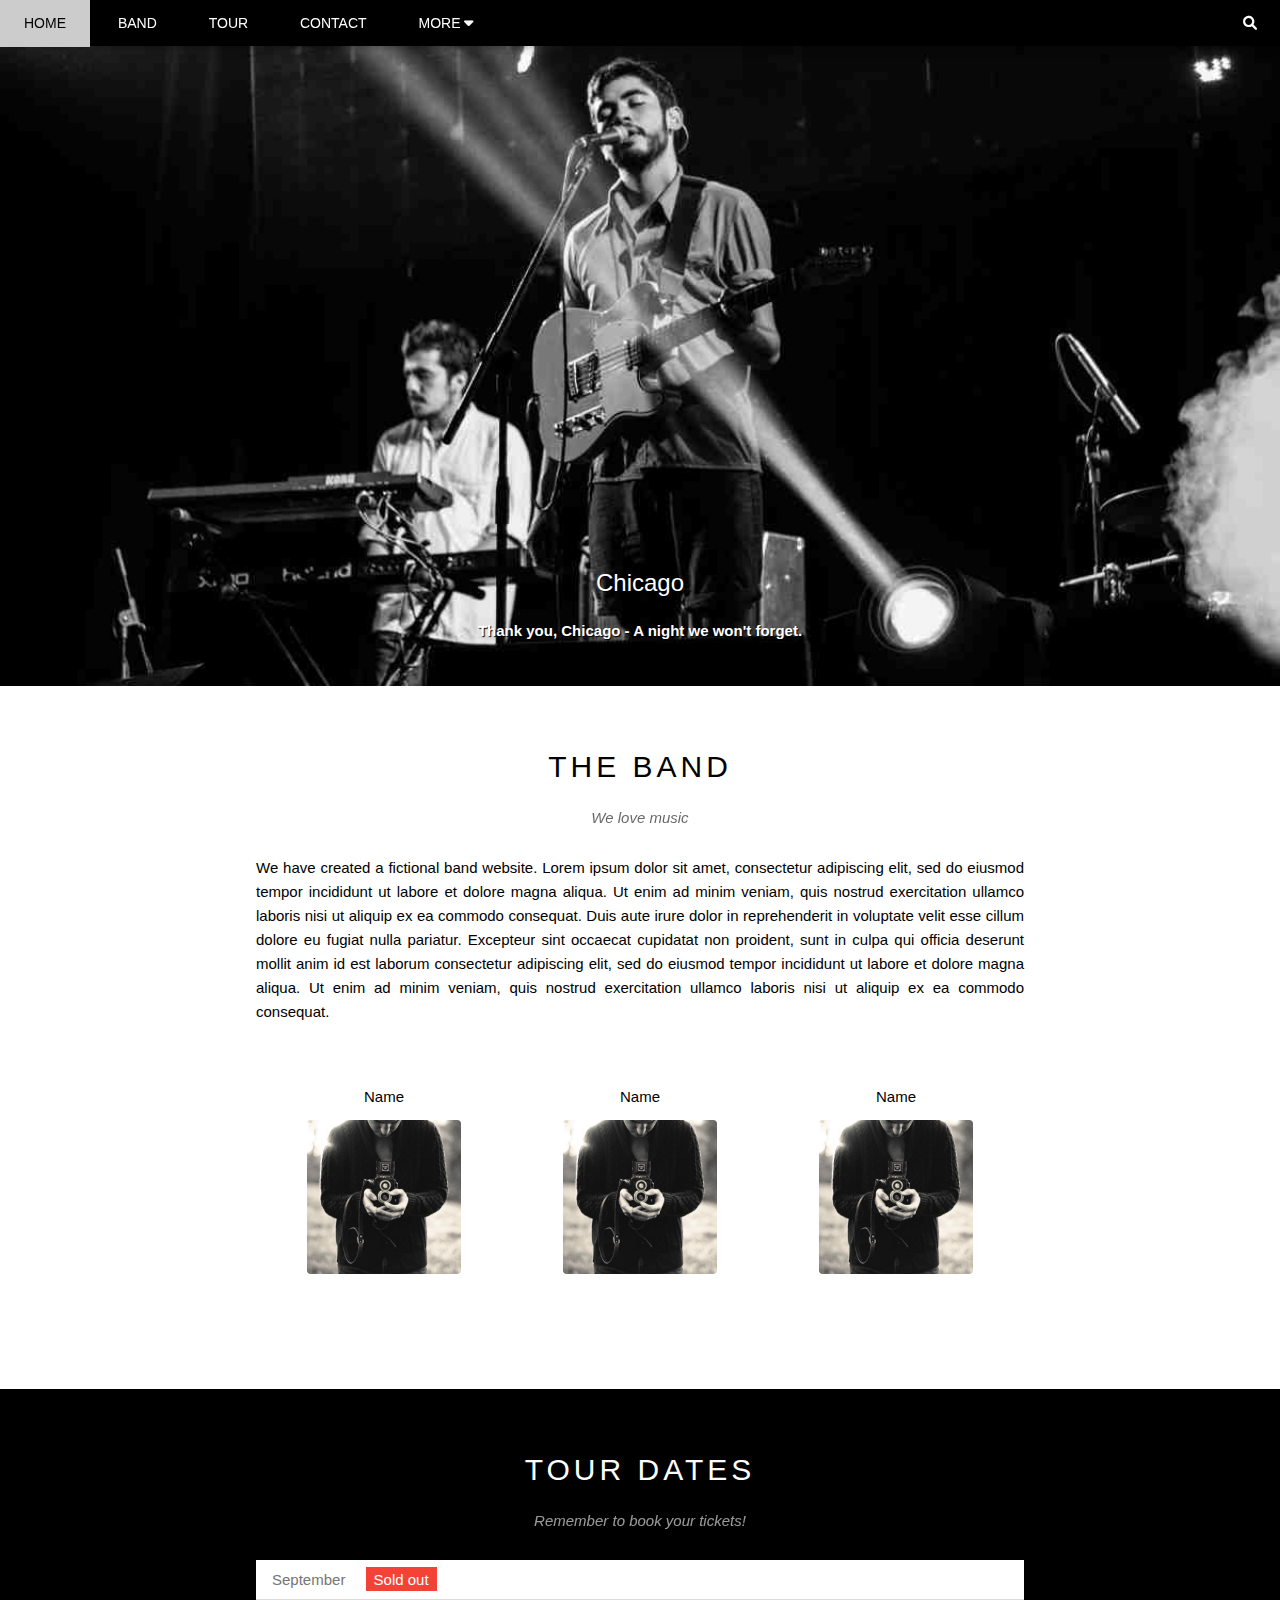
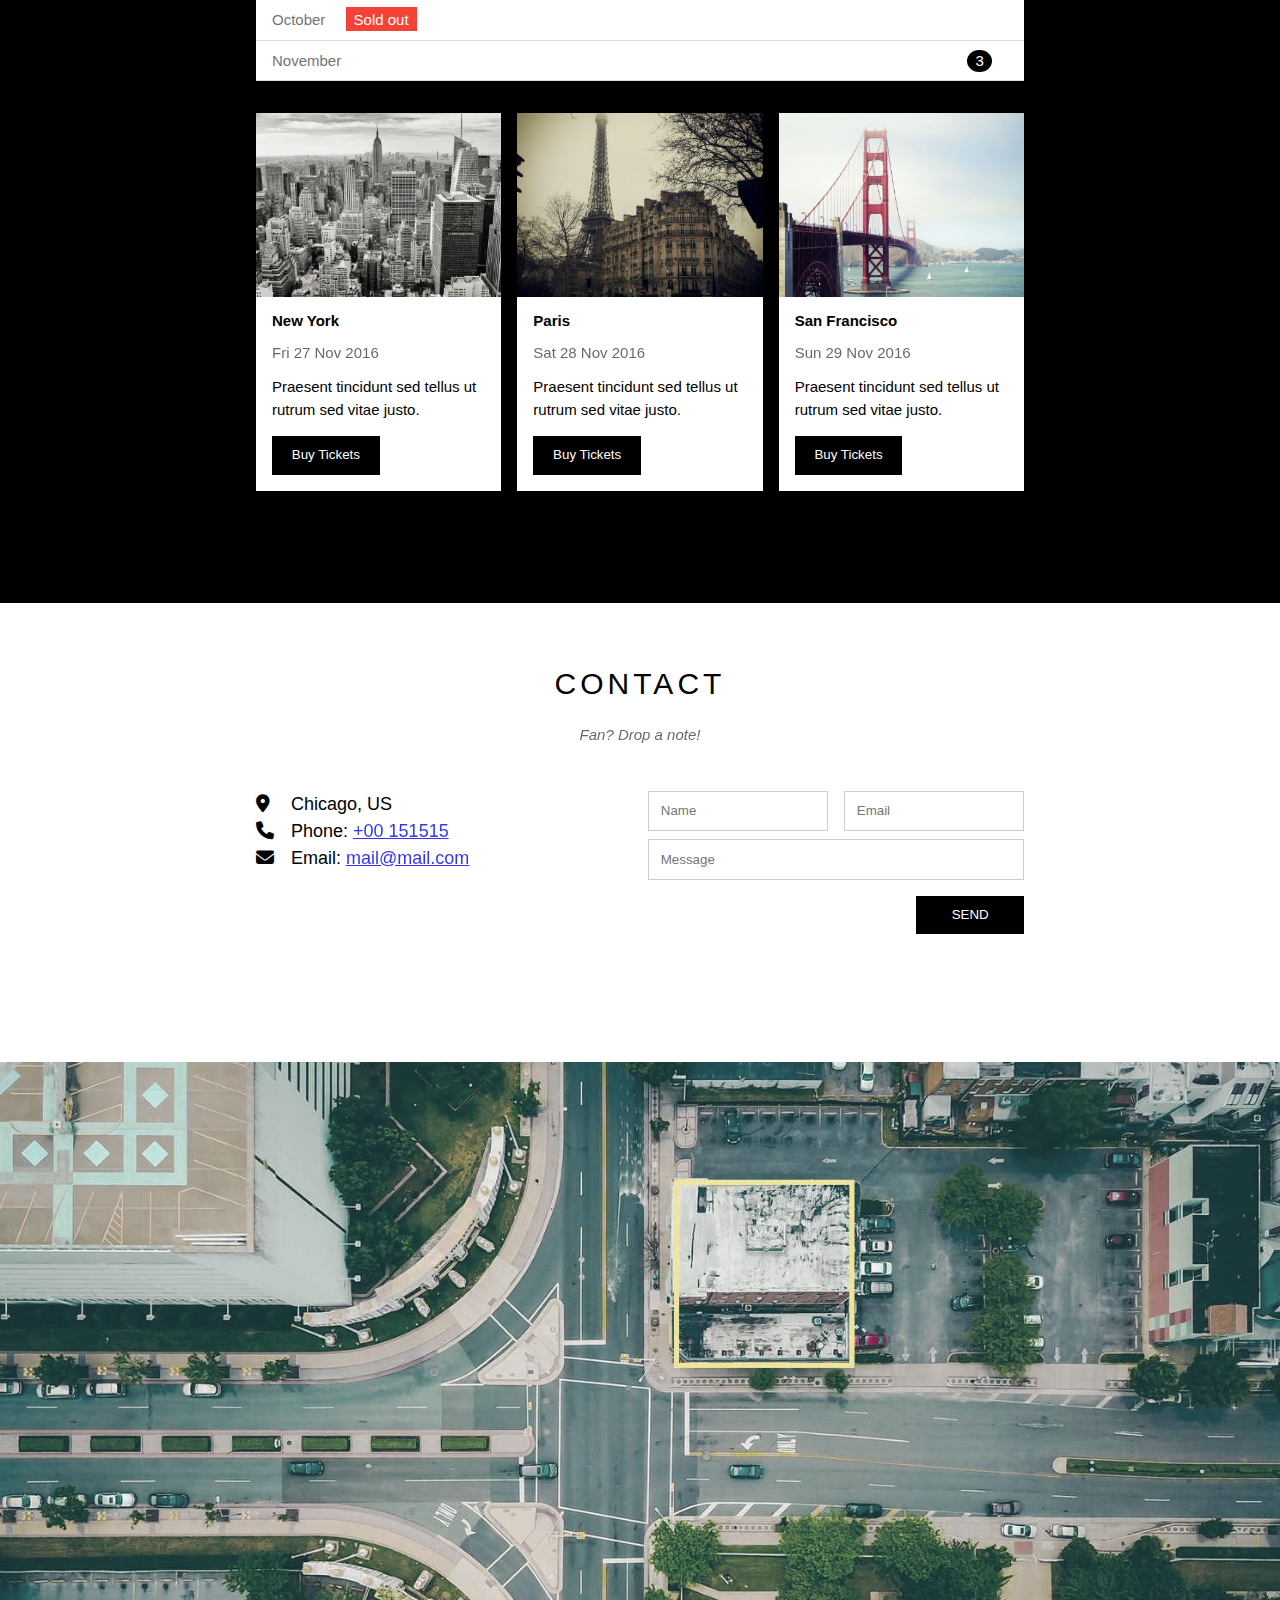
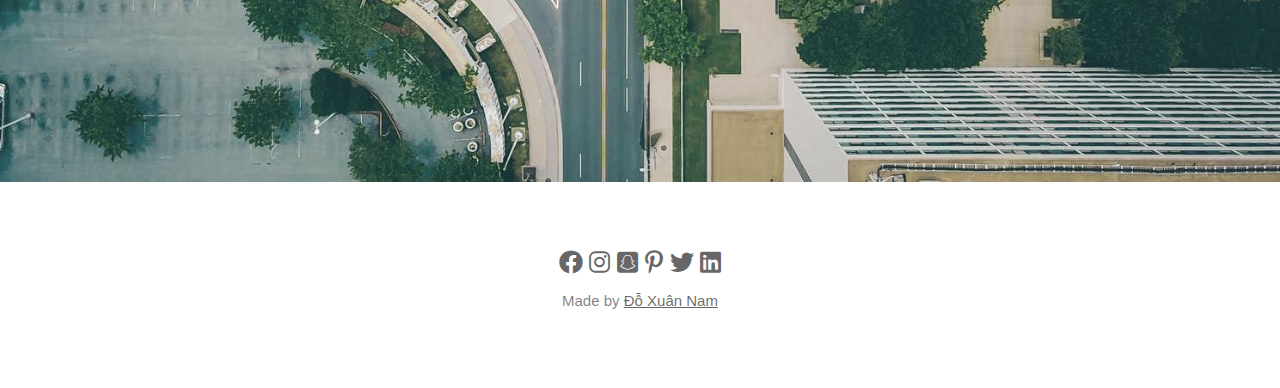
<file: index.html>
<!DOCTYPE html>
<html lang="en">

<head>
    <meta charset="UTF-8">
    <meta http-equiv="X-UA-Compatible" content="IE=edge">
    <meta name="viewport" content="width=device-width, initial-scale=1.0">
    <link rel="stylesheet" href="assets/css/style.css">
    <link rel="stylesheet" href="assets/css/responsive.css">
    <link rel="shortcut icon" href="assets/img/band.png" type="image/x-icon">
    <link rel="stylesheet" href="assets/fonts/fontawesome-free-6.1.1-web/fontawesome-free-6.1.1-web/css/all.css">
    <title>The Band</title>
</head>

<body>
    <!-- Begin: Main -->
    <div id="main">
        <div id="header">
            <!-- Begin: Nav -->
            <ul id="nav">
                <li><a href="#">Home</a></li>
                <li><a href="#band">Band</a></li>
                <li><a href="#tour">Tour</a></li>
                <li><a href="#contact">Contact</a></li>
                <li>
                    <a href="#">More
                        <i class="nav-arrow-down fa-solid fa-caret-down"></i>
                    </a>
                    <ul class="subnav">
                        <li><a href="#">Merchandise</a></li>
                        <li><a href="#">Extras</a></li>
                        <li><a href="#">Media</a></li>
                    </ul>
                </li>
            </ul>
            <!-- End: Nav -->

            <!-- Begin: Mobile Menu Responsive -->
            <div class="mobile-menu-btn js-menu-btn">
                <i class="menu-icon fa-solid fa-bars"></i>
            </div>
            <!-- End: Mobile Menu Responsive -->

            <!-- Begin: Search button -->
            <div class="search-btn">
                <i class="search-icon fa-solid fa-magnifying-glass"></i>
            </div>
            <!-- End: Search button -->
        </div>

        <!-- Begin: Slider -->
        <div id="slider">
            <div class="text-content">
                <h2 class="text-heading">Chicago</h2>
                <div class="text-description">Thank you, Chicago - A night we won't forget.</div>
            </div>
        </div>
        <!-- End: Slider -->

        <div id="content">
            <!-- Begin: About Section -->
            <div id ="band" class="section-content">
                <h2 class="section-heading">THE BAND</h2>
                <p class="section-sub-heading">We love music</p>
                <p class="about-text">
                    We have created a fictional band website. Lorem ipsum dolor sit amet, consectetur adipiscing elit,
                    sed do eiusmod tempor incididunt ut labore et dolore magna aliqua. Ut enim ad minim veniam, quis
                    nostrud exercitation ullamco laboris nisi ut aliquip ex ea commodo consequat. Duis aute irure dolor
                    in reprehenderit in voluptate velit esse cillum dolore eu fugiat nulla pariatur. Excepteur sint
                    occaecat cupidatat non proident, sunt in culpa qui officia deserunt mollit anim id est laborum
                    consectetur adipiscing elit, sed do eiusmod tempor incididunt ut labore et dolore magna aliqua. Ut
                    enim ad minim veniam, quis nostrud exercitation ullamco laboris nisi ut aliquip ex ea commodo
                    consequat.
                </p>
                <div class="member-list text-center">
                    <div class="s-col-full col mt-32 col-third ">
                        <p class="member-name">Name</p>
                        <img src="assets/img/band_member/bandmember.jpg" alt="" class="member-avatar">
                    </div>
                    <div class="s-col-full col mt-32 col-third ">
                        <p class="member-name">Name</p>
                        <img src="assets/img/band_member/bandmember.jpg" alt="" class="member-avatar">
                    </div>
                    <div class="s-col-full col mt-32 col-third ">
                        <p class="member-name">Name</p>
                        <img src="assets/img/band_member/bandmember.jpg" alt="" class="member-avatar">
                    </div>
                    <div class="clear"></div>
                </div>
            </div>
            <!-- End: About Section -->

            <!-- Begin: Tour Section -->
            <div id="tour" class="tour-section">
                <div class="section-content">
                    <h2 class="section-heading font-white">TOUR DATES</h2>
                    <p class="section-sub-heading font-white">Remember to book your tickets!</p>
                <br>
                    <ul class="ticket-list">
                        <li>September <span class="sold-out">Sold out</span></li>
                        <li>October <span class="sold-out">Sold out</span></li>
                        <li>November <span class="quantity">3</span></li>
                    </ul>

                    <div class="row places-list">
                        <div class="col col-third s-col-full mt-16">
                            <img src="assets/img/places/newyork.jpg" alt="New York"
                            class="place-img">
                            <div class="place-body">
                                <h3 class="place-heading">New York</h3>
                                <p class="place-time">Fri 27 Nov 2016</p>
                                <p class="place-description">Praesent tincidunt sed tellus ut rutrum sed vitae justo.</p>
                                <button class="btn js-buy-ticket s-full-width">Buy Tickets</button>
                            </div>
                        </div>
                        <div class="col col-third s-col-full mt-16">
                            <img src="assets/img/places/paris.jpg" alt="Paris"
                            class="place-img">
                            <div class="place-body">
                                <h3 class="place-heading">Paris</h3>
                                <p class="place-time">Sat 28 Nov 2016</p>
                                <p class="place-description">Praesent tincidunt sed tellus ut rutrum sed vitae justo.</p>
                                <button class="btn js-buy-ticket s-full-width">Buy Tickets</button>
                            </div>
                        </div>
                        <div class="col col-third s-col-full mt-16">
                            <img src="assets/img/places/sanfran.jpg" alt="San Francisco"
                            class="place-img">
                            <div class="place-body">
                                <h3 class="place-heading">San Francisco</h3>
                                <p class="place-time">Sun 29 Nov 2016</p>
                                <p class="place-description">Praesent tincidunt sed tellus ut rutrum sed vitae justo.</p>
                                <button class="btn js-buy-ticket s-full-width">Buy Tickets</button>
                            </div>
                        </div>
                        <div class="clear"></div>
                    </div>
                </div>
            </div>
            <!-- End: Tour Section -->

            <!-- Begin: Contact Section -->
            <div id="contact" class="section-content">
                <h2 class="section-heading">CONTACT</h2>
                <p class="section-sub-heading">Fan? Drop a note!</p>

                <div class="row contact-cotent">
                    <div class="col col-half s-col-full s-mb-32 contact-info">
                        <p><i class="fa-solid fa-location-dot"></i> Chicago, US</p>
                        <p><i class="fa-solid fa-phone"></i> Phone: <a href="tel:+00 151515">+00 151515</a></p>
                        <p><i class="fa-solid fa-envelope"></i> Email: <a href="mailto:mail@mail.com">mail@mail.com</a></p>
                    </div>

                    <div class="col col-half s-col-full contact-form">
                        <form action="">
                            <div class="row">
                                <div class="col col-half s-mt-8 s-col-full">
                                    <input type="text" name="" placeholder="Name" required id="" class="form-control">
                                </div>
                                <div class="col col-half s-mt-8 s-col-full">
                                    <input type="email" name="" placeholder="Email" required id="" class="form-control">
                                </div>
                            </div>
                            <div class="row mt-8">
                                <div class="col col-full">
                                    <input type="text" name="" placeholder="Message" required id="" class="form-control">
                                </div>
                            </div>
                            <input class="btn pull-right mt-16 s-full-width" type="submit" value="SEND">
                        </form>
                    </div>

                </div>
            </div>
            <!-- End: Contact Section -->

            <!-- Start Map Section -->
                <div class="map-section">
                    <img src="assets/img/map.jpg" alt="Map">
                </div>
            <!-- End Map Section -->
        </div>

        <!-- Begin: Footer -->
        <div id="footer">
            <div class="social-list">
                <a href=""><i class="fa-brands fa-facebook" ></i></a>
                <a href=""><i class="fa-brands fa-instagram"></i></a>
                <a href=""><i class="fa-brands fa-snapchat-square"></i></a>
                <a href=""><i class="fa-brands fa-pinterest-p"></i></a>
                <a href=""><i class="fa-brands fa-twitter"></i></a>
                <a href=""><i class="fa-brands fa-linkedin"></i></a>
            </div>
            <p class="copyright">Made by <a href="https://www.facebook.com/profile.php?id=100051856494148">Đỗ Xuân Nam</a></p>
        </div>
        <!-- End: Footer -->

    </div>
    <!-- End: Main -->

    <!-- Begin: Buy Tickets Modal -->
    <div class="modal js-modal">
        <div class="modal-container js-modal-container">
            <div class="modal-close-btn js-modal-close-btn">
                <i class="fa-solid fa-xmark"></i>
            </div>

            <header class="modal-header">
                <i class="modal-icon-bag fa-solid fa-suitcase"></i>
                Tickets
            </header>

            <div class="modal-body">
                <label for="ticket-quantity" class="modal-label">
                    <i class="modal-icon-cart-shopping fa-solid fa-cart-shopping"></i>
                    Tickets, $15 per person
                </label>
                <input id="ticket-quantity" type="number" class="modal-input" placeholder="How many?">

                <label for="ticket-email" class="modal-label">
                    <i class="modal-icon-user fa-solid fa-user"></i>
                    Send To
                </label>
                <input id="ticket-email" type="email" class="modal-input" placeholder="Enter email">

                <button id="buy-tickets">
                     Pay <i class="fa-solid fa-check"></i>
                </button>
            </div>

            <footer class="modal-footer">
                <p class="modal-help">Need <a href="#">help?</a></p>
            </footer>
        </div>
    </div>
    <!-- End: Buy Tickets Modal -->



    <!-- Hiển thị menu Responsive trên Mobile -->
    <script>
        var btnMenu=document.querySelector('.js-menu-btn')
        var headerHeight=document.querySelector('#header')
        var headerCurrentHeight=headerHeight.clientHeight;

        //Đóng mở menu  
        btnMenu.addEventListener('click',function(event){
            var checkOpen=headerHeight.clientHeight === headerCurrentHeight
            if(checkOpen){
                headerHeight.style.height='auto'
            }else{
                headerHeight.style.height=null
            }
        })

        // Tự động đóng khi click vào Band, Tour, Contact
        var getMenuElements = document.querySelectorAll('#nav li a[href*="#"]')
        for( var menuElement of getMenuElements){
            menuElement.addEventListener('click',function(event){
                var isParent = this.nextElementSibling && this.nextElementSibling.classList.contains('subnav');
                if(!isParent){
                    headerHeight.style.height=null
                }else{
                    event.preventDefault()
                }
            })
        }

    </script>

    <!-- Hiển thị giao diện Buy Ticket -->
    <script>
        const buyBtns = document.querySelectorAll('.js-buy-ticket')
        const modal = document.querySelector(".js-modal")
        const closeBtn=document.querySelector('.js-modal-close-btn')
        const modalContainer=document.querySelector('.js-modal-container')

        //Hàm hiển thị modal (thêm class open vào vào modal)
        function openBuyTicket(){
            modal.classList.add('open')
        }
        //Hàm ẩn modal (bỏ class open vào vào modal)
        function closeBuyTicket(){
            modal.classList.remove('open')
        }

        for(const buyBtn of buyBtns){
            buyBtn.addEventListener('click',openBuyTicket)       
        }
        closeBtn.addEventListener('click',closeBuyTicket)
        modal.addEventListener('click',closeBuyTicket)
        //Ngăn hiện tượng "nổi bọt" khi muốn click vào modal để closeBuyTicket 
        modalContainer.addEventListener('click',function(event){
            event.stopPropagation();
        })
    </script>
    
</body>

</html>
</file>
<file: assets/css/style.css>
*{
    padding: 0;
    margin: 0;
    box-sizing: border-box;
}
html{
    scroll-behavior: smooth;
    font-family: Arial, Helvetica, sans-serif;
    font-size: 14px;
}
/*Common*/
.clear{
    /* Khi dùng float trong thẻ member-item 
    thì thẻ cha chứa nó sẽ không thể ôm những thẻ con
    bên trong vì thế đây là cách để sửa lỗi này */
    clear: both;
}
.font-white{
    color: #fff !important;
}
.text-center{
    text-align: center;
}
.mt-8{
    margin-top: 8px !important;
}
.mt-16{
    margin-top: 16px !important;
}
.mt-32{
    margin-top: 32px !important;
}
.pull-right{
    float:right !important;
}
.col{
    float:left;
    padding: 0 8px;
}
.col-full{
    width: 100%;
}
.col-half{
    width: 50%;
}
.col-third{
    width: calc(100% / 3);
}
.row{
    margin: 0 -8px;
}
.row::after{
    content: "";
    display: block;
    clear: both;
}
.btn:hover{
    background-color: #ccc;
    color:#000;
    border: none;
    cursor: pointer;
}
.btn{
    color:#fff;
    display: inline-block;
    width: 107.7px;
    height: 38.5px;
    background-color: #000;
    text-align: center;
    line-height: 38.5px;
    text-decoration: none;
    margin-bottom: 16px;
    border: none;
    /* Bỏ đi style mặc định mà được cái trình duyệt Chrome áp vào */
    appearance: none;
    /* Bỏ đi style mặc định mà được cái trình duyệt Safari áp vào */
    -webkit-appearance: none;
}
/*Main*/
#main{

}
/*Header*/
#header{
    height: 46px;
    background-color: #000;
    position: fixed;
    top:0;
    left:0;
    right:0;
    box-shadow: 0 2px 5px 0 rgb(0 0 0 / 16%), 0 2px 10px 0 rgb(0 0 0 / 12%);
    z-index: 1;
}
#nav{
    display: inline-block;
}
#nav li{
    display: inline-block;
    position:relative;
}
#nav li a{
    /* color: #fff;
    line-height: 46px;
    display: block;
    padding: 0 24px; */
    text-decoration: none;
}
#nav>li>a{
    color: #fff;
    line-height: 46.5px;
    display: block;
    padding: 0 24px;
    text-transform: uppercase;
}
#nav .subnav{
    display: none;
    position: absolute;
    background-color: #fff;
    min-width: 160px;
    box-shadow:0 4px 10px 0 rgb(0 0 0 / 20%), 0 4px 20px 0 rgb(0 0 0 / 19%);
}
#nav >li:hover> a{
    color:#000; 
    background-color: #ccc;
}
#nav>li:hover>.subnav{
    display: block;
}
#nav>li>.subnav>li>a{
    color: #000;
    line-height: 38.5px;
    display: block;
    padding: 0 16px;
}
#nav>li>.subnav>li:hover>a{
    background-color: #ccc;
}
#nav>li>.subnav>li{
    display: block;
}
#nav .nav-arrow-down{
    /* height:15px ;
    width: 8.578px; */
    font-size: 15px;
}
#header .mobile-menu-btn{
    position: absolute;
    top: 0;
    right:0;
}
#header .mobile-menu-btn,
#header .search-btn{
    color: #fff;
    float: right;  
}
#header .menu-icon,
#header .search-icon{
    line-height: 46.5px;
    padding: 0 23px;
}
#header .mobile-menu-btn:hover{
    background-color: #ccc;
    color: #000;
}
#header .search-btn:hover{
    cursor: pointer;
    background-color: #f44336;
}

/*Slider*/
#slider{
    position: relative;
    margin-top: 46px;
    padding-top:50%;/*tự động điều chỉnh chiều cao bằng 50% chiều rộng của chính nó */
    background: url('../img/slider/slider_image_1.jpg') top center / cover no-repeat;
}
#slider .text-content{
    position: absolute;
    color:#fff;
    text-align: center;
    bottom:47px;
    text-shadow: 1px 1px 1px #000;
    /* Căn giữa cách 1*/
    left:50%;
    transform: translateX(-50%);
    /* width:100%; Căn giữa cách 2*/
}
#slider .text-heading{
    font-weight: 400;
    font-size: 24px;
}
#slider .text-description{
    font-size: 15px;
    font-weight: bolder;
    margin-top:25px;
}


#content{
    
}
/*About Section*/
#content .section-content{
    width: 800px;
    max-width: 100%;
    margin-left: auto;
    margin-right: auto;
    padding: 64px 0 112px;
    padding-left: 16px;
    padding-right: 16px;
}
.section-content .section-heading{
    font-size: 30px;
    font-weight: 400;
    letter-spacing: 4px;
    text-align: center;
}
.section-content .section-sub-heading{
    font-size: 15px;
    font-style: italic;
    text-align: center;
    margin-top: 25px;
    opacity: 0.6;
}
.section-content .about-text{
    font-size: 15px;
    margin-top: 30px;
    text-align: justify;
    line-height: 1.6;
}
#content .member-list{
    margin-top: 32px;
    /* overflow: hidden;*/
}
#content .member-name{
    
    font-size: 15px;
}

#content .member-avatar{
    width: 153.58px;
    border-radius: 4px;
    margin-top: 15px;
}
/*Tour Section*/
#content .tour-section{
    background-color: #000;
}
#content .ticket-list{
    background-color: #fff;
    margin-top: 15px;
}
.ticket-list li{
    list-style: none;
    color:#757575;
    font-size: 15px;
    padding: 11.25px 16px;
    border-bottom: 1px solid #ddd;
}
.ticket-list .sold-out{
    background-color: #f44336;
    color: #fff;
    padding: 4px 8px 3px 8px;
    margin-left: 16px;
}
.ticket-list .quantity{
    float:right;
    width:24.7px;
    height:22.5px;
    background-color: #000;
    color: #fff;
    border-radius: 50%;
    margin-right:16px;
    text-align: center;
    line-height: 22.5px;
    margin-top: -2px;
}
/*Places*/
.tour-section .places-list{
    margin-top:16px;
}

.tour-section .place-img{
    width: 100%;
    display: block;
}
.tour-section .place-img:hover{
    opacity: 0.6;
}
.tour-section .place-body{
    background-color: #fff;
    font-size: 15px;
    padding: 0 16px;
}
.tour-section .place-heading{
    font-size: 15px;
    font-weight: 700;
    margin-bottom:15px;
    padding-top: 15px;
}
.tour-section .place-time{
    opacity: 0.6;
}
.tour-section .place-description{
    margin:15px 0;
    line-height: 22.5px;
}


/*Contact Section*/
.contact-cotent{
    margin-top:48px ;
}
.contact-info{
    font-size:18px;
    line-height: 1.5;
}
.contact-info a{
    color: #00e;
    opacity: 0.8;
}
.contact-info a:hover{
    opacity: 1;
}

.contact-info i[class*="fa-"] {
    width:30px;
    display: inline-block;
}

.contact-form{
    font-size: 15px;
}
.contact-form .form-control{
    border:1px solid #ccc;
    padding: 11.75px;
    width: 100%;
}
/* Map Section */
.map-section img{
    width: 100%;
    filter: grayscale(0.5);
}

/*Footer*/
#footer{
    padding: 64px 16px;
    text-align: center;
}
#footer .social-list{
    font-size: 24px;
}
#footer .copyright a,
#footer .social-list a{
    color: rgba(0,0 ,0, 0.6);
}
#footer .social-list a:hover{
    opacity: 0.5;
}
#footer .copyright{
    font-size:15px;
    color: rgba(0,0 ,0, 0.5);
    margin: 15px 0;
}


/*Modal Ticket*/
.modal.open{
    display: flex;
}
.modal{
    position: fixed;
    top: 0;
    left: 0;
    bottom:0;
    right: 0;
    background-color: rgba(0,0 ,0, 0.4);
    display: none;
    align-items: center;
    justify-content: center;
}
.modal-close-btn:hover{
    background-color: #ccc;
    color: #000;
    cursor: pointer;
}
.modal-close-btn{
    position: absolute;
    right: 0;
    width: 46px;
    height: 52px;
    text-align: center;
    line-height: 52px;
    color: #fff;
    font-size: 17px;
}
.modal-header{
    background-color: #009688;
    height:129px;
    display: flex;
    align-items: center;
    justify-content: center;
    font-size: 30px;
    color: #fff;
    letter-spacing: 4px;
}
.modal-icon-bag{
    padding-right: 16px;
}
.modal-container{
    background-color: #fff;
    width: 900px;
    max-width: calc(100% - 32px);
    min-height: 472px;
    font-size: 15px;
    position: relative;
    animation: modalAnimation ease 0.4s;
}
.modal .modal-body{
    padding: 16px;
}
.modal .modal-label{
    display: block;
    margin-bottom: 12px;
}
.modal .modal-input{
    width: 100%;
    padding:10.75px;
    font-size: 15px;
    border: 1px solid #ccc;
    margin-bottom: 24px;
}
.modal #buy-tickets{
    background-color: #009688;
    height: 54.5px;
    width: 100%;
    border:none;
    text-transform:uppercase;
    color: #fff;
    margin-bottom: 16px;
    font-size: 15px;
}
.modal #buy-tickets:hover{
   opacity: 0.7;
   cursor: pointer;
}
.modal .modal-footer{
    padding: 0 16px;
    text-align:right;
}
 .modal .modal-footer a{
    color: #2196F3;
}
@keyframes modalAnimation{
    from{
        opacity: 0;
        transform: translateY(-140px);
    }
    to{
        opacity: 1;
        transform: translateY(0);
    }
}
</file>
<file: assets/css/responsive.css>
/* Khi responsive nên chuyển đổi đơn vị 
ra em vì sẽ giúp ít lỗi trên nhiều trình duyệt */

/* PC Responsive >1024 px*/
@media (min-width:64em){
    #header .mobile-menu-btn{
        display: none;
    }
}
/* Tablet & Mobile Responsive */
@media (max-width:63.9375em){
    .btn{
        height: 47px;
    }
    .contact-form .form-control{
        padding: 15px;
    }
    .contact-info{
        line-height: 2;
    }
    #footer .social-list{
        font-size: 40px;
    }
    #footer .social-list a{
        margin: 0 8px;
    }
    #footer .copyright a{
        display: inline-block;
        padding: 12px 0;
    }
}

/* Tablet Responsive >740px && <1024px */
@media (min-width:46.25em) and (max-width:63.9375em){
    #header .mobile-menu-btn{
        display: none;
    }
    
}
/* Mobile Responsive <740px */
@media (max-width:46.1875em) {
    #header{
        overflow: hidden;
    }
    .s-full-width,
    .s-col-full{
        width: 100% !important;
    }
    .s-mt-8{
        margin-top: 8px !important;
    }
    .s-mb-32{
        margin-bottom: 32px !important;
    }
    #header .search-btn{
        display: none;
    }  
    #nav{
        display: block;
    }
    #nav li{
        display:block;
    }
    #nav li a{
        padding:1px 24px;
    }
    #nav>li:first-child{
        /*Nút Home thành inline-bolock 
        để nó không chiếm toàn chiều ngang*/
        display: inline-block;
    }
    #nav .subnav{
        position: initial;/*Trả về mặc định*/
        background-color: #333;
    }
    #nav>li>.subnav>li>a{
        color:#fff;
        padding: 5px 41px
    }
    
    #content .member-avatar{
        width:60%;
    }
}
</file>
